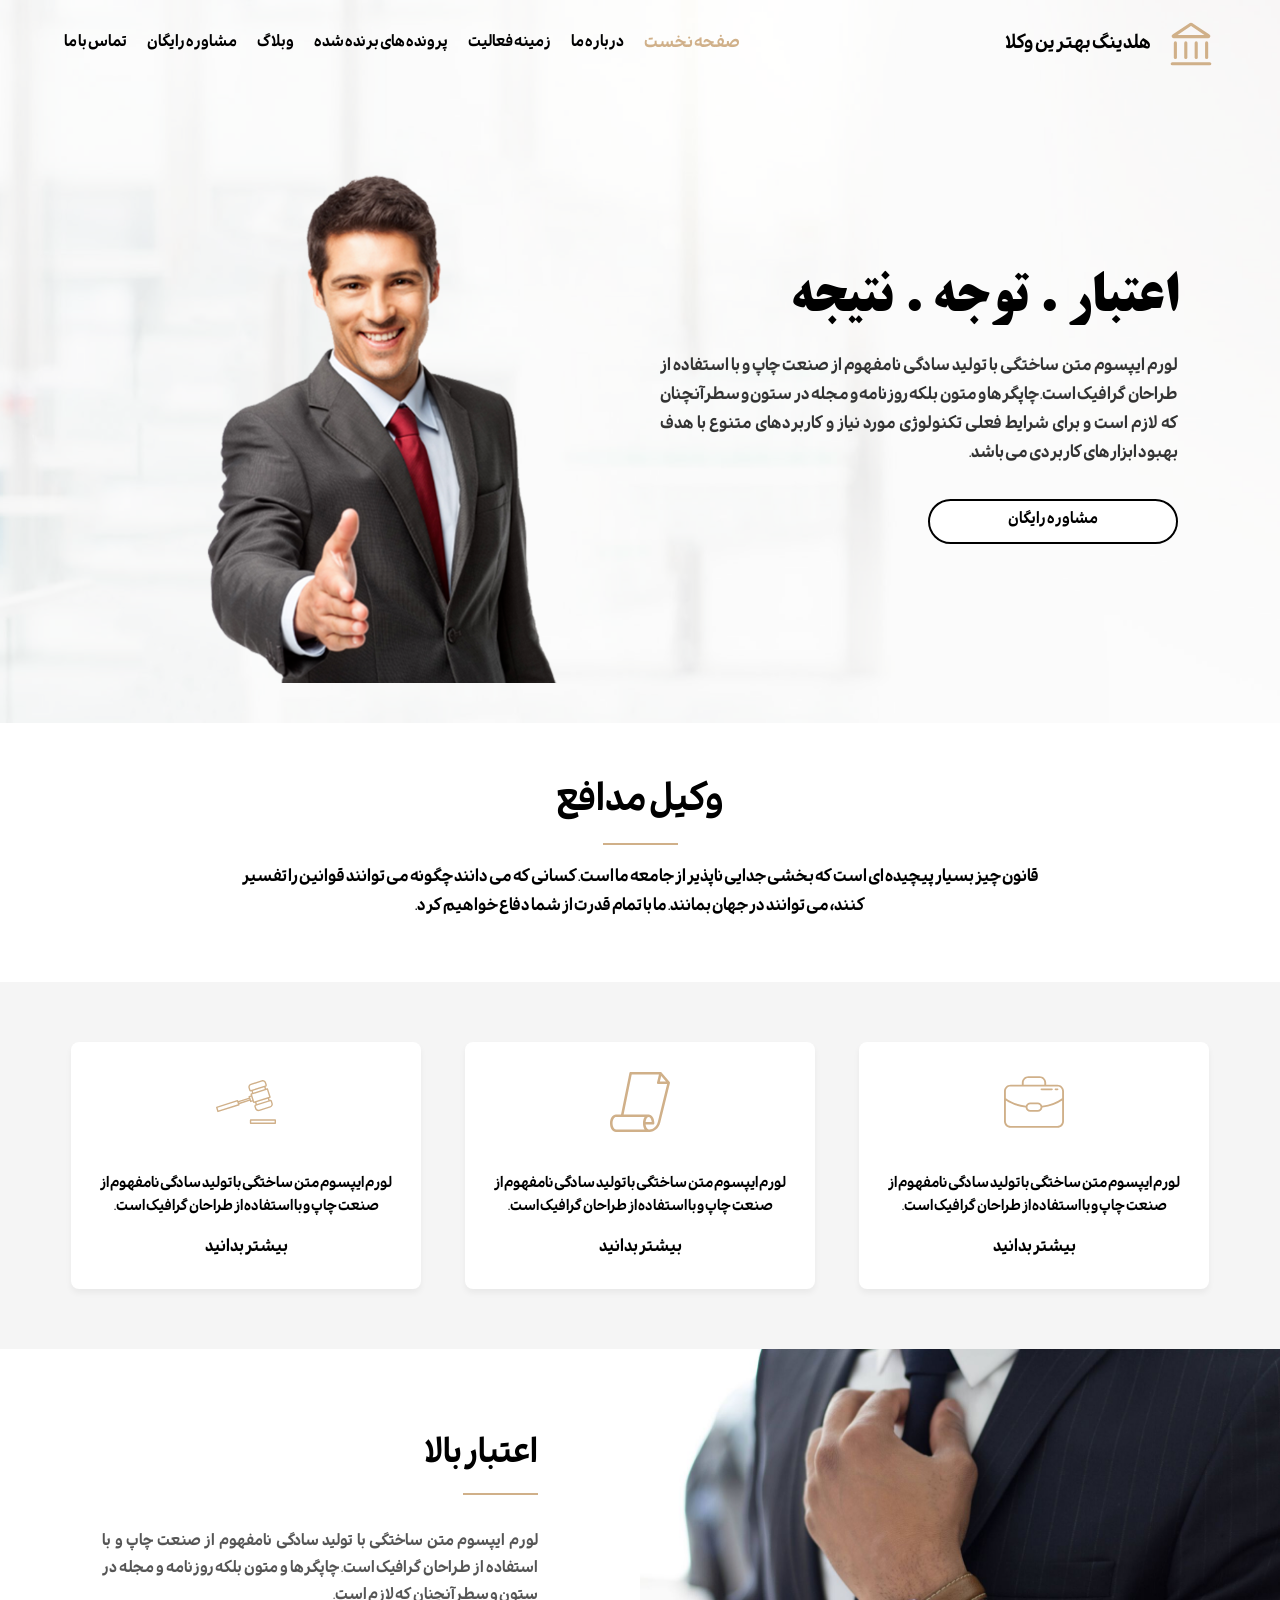
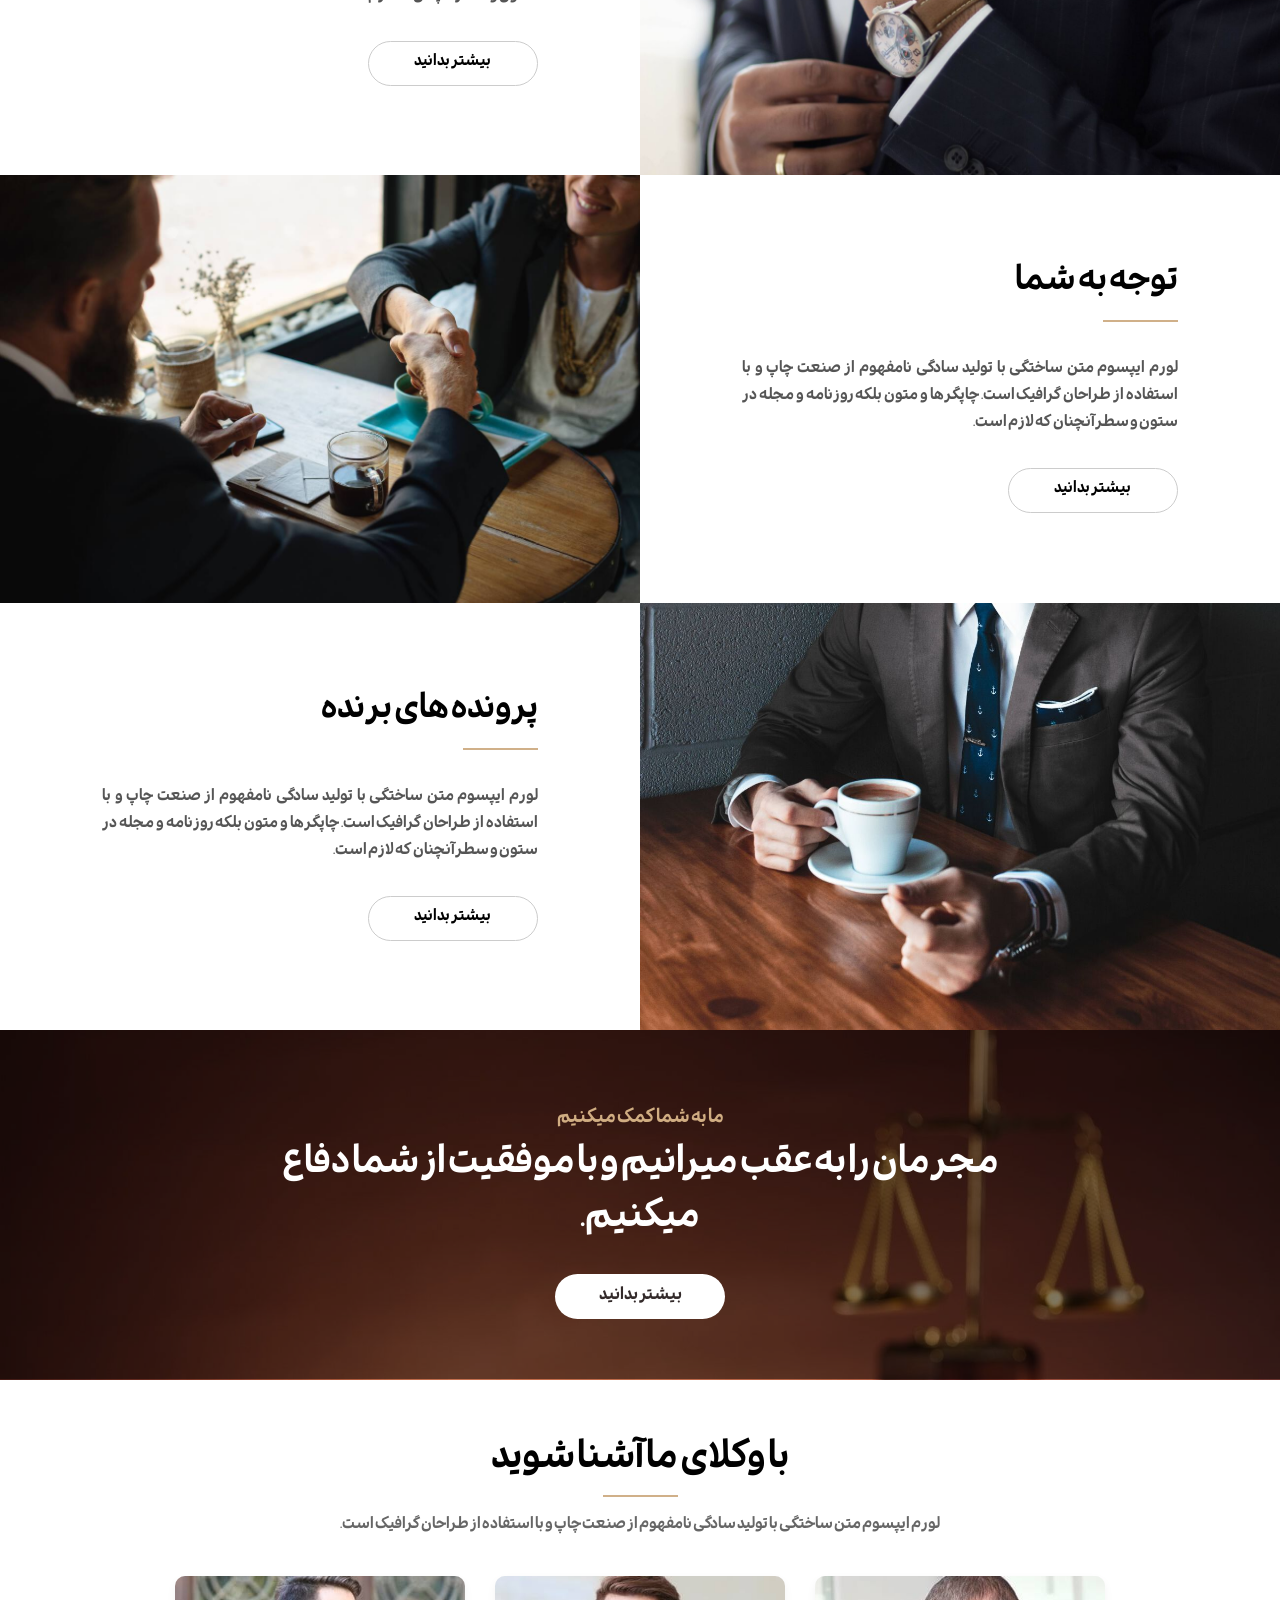
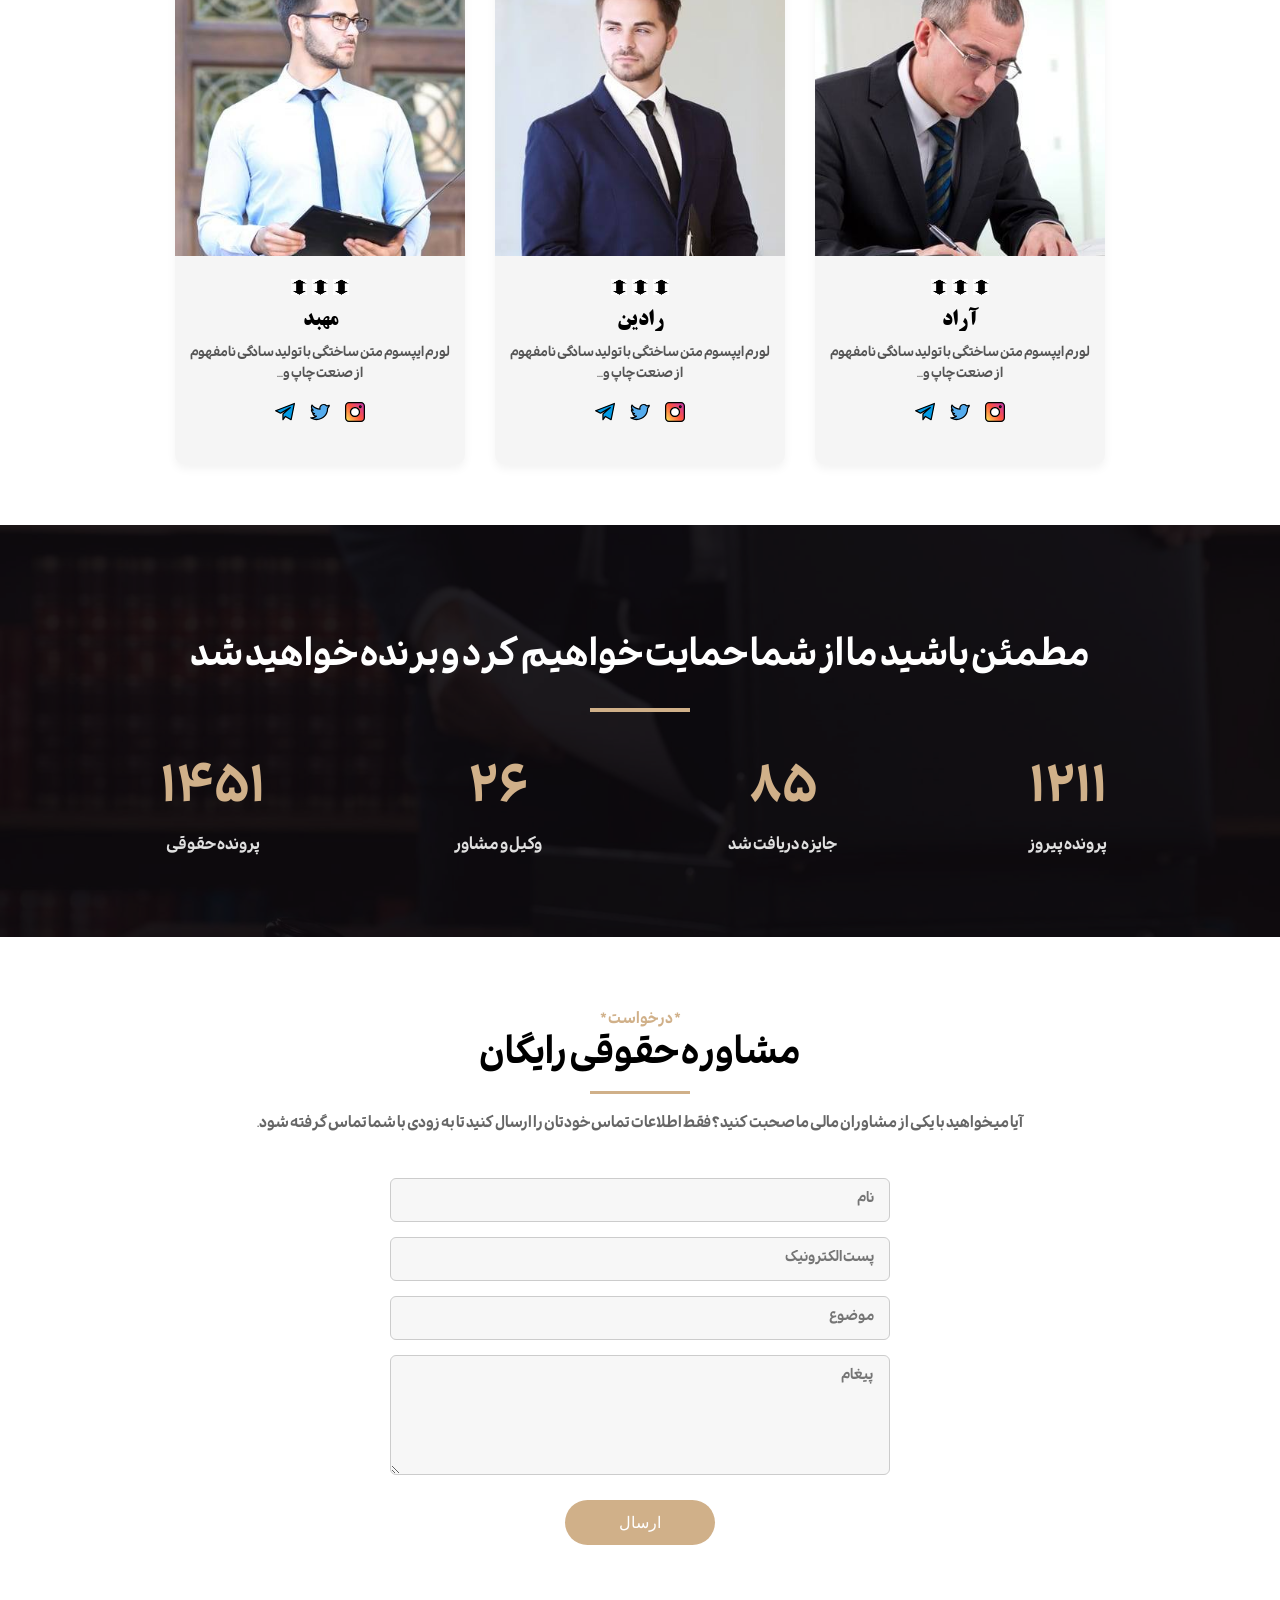
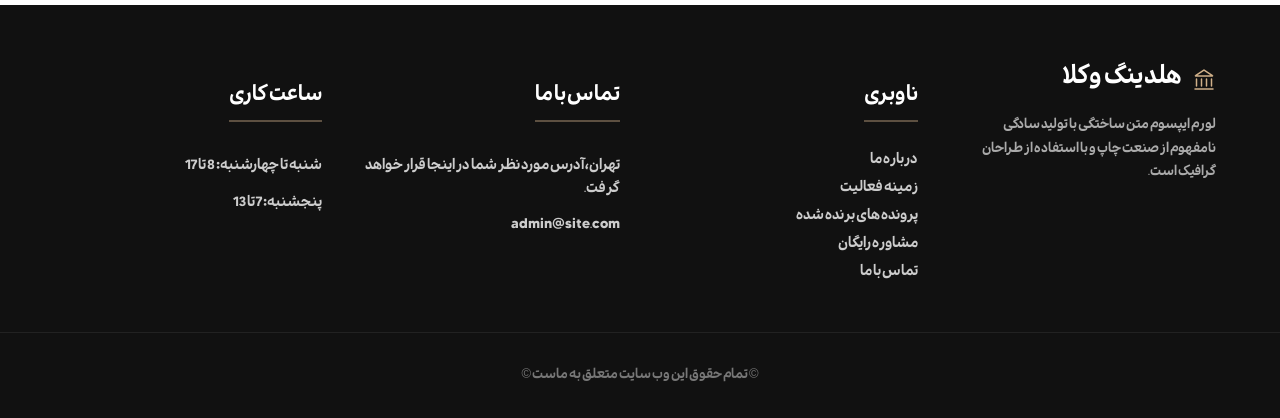
<file: index.html>
<!DOCTYPE html>
<html dir="rtl" lang="fa">
<head>
    <meta charset="UTF-8">
    <meta name="viewport" content="width=device-width, initial-scale=1.0">
    <link href="main.css" rel="stylesheet">
    <title> صفحه نخست | هلدینگ وکلا </title>
    <link rel="icon" href="back-2.svg">
</head>
<body>
    
  <div class="header">
    <div class="header-overlay"></div>
    <img src="back-1.jpg" class="img1" alt="Background">
    
    <div class="nav-container">
      <div class="right-top-element">
          <img src="back-2.svg" class="img2" alt="Logo">
          <strong class="strong1"> هلدینگ بهترین وکلا </strong>
      </div>
      

      <button class="menu-toggle" onclick="document.querySelector('.nav-asli').classList.toggle('active')">
        ☰
      </button>

      <div class="nav-asli">
          <a class="a2" href="#"> صفحه نخست </a>
          <a class="a1" href="tact1.html"> درباره ما </a>
          <a class="a1" href="index.html"> زمینه فعالیت </a>
          <a class="a1" href="index.html"> پرونده های برنده شده </a>
          <a class="a1" href="#"> وبلاگ </a>
          <a class="a1" href="#"> مشاوره رایگان </a>
          <a class="a1" href="#"> تماس با ما </a>
      </div>
    </div>

    <div class="hero-content">
      <div class="hero-text-side">
        <div class="text1"> اعتبار . توجه . نتیجه </div>
        <div class="text2">
          لورم ایپسوم متن ساختگی با تولید سادگی نامفهوم از صنعت چاپ و با استفاده از طراحان گرافیک است. چاپگرها و متون بلکه روزنامه و مجله در ستون و سطرآنچنان که لازم است و برای شرایط فعلی تکنولوژی مورد نیاز و کاربردهای متنوع با هدف بهبود ابزارهای کاربردی می باشد.
        </div>
        <a href="#" class="btn1"> مشاوره رایگان </a>
      </div>
      <div class="hero-image-side">
        <img src="back-3.png" class="img3" alt="Decorative">
      </div>
    </div>
  </div>

  <div class="div1">
    <strong class="strong2"> وکیل مدافع </strong>
    <hr class="hr1">
    <p class="p1">
      قانون چیز بسیار پیچیده ای است که بخشی جدایی ناپذیر از جامعه ما است. کسانی که می دانند چگونه می توانند قوانین را تفسیر کنند، می توانند در جهان بمانند. ما با تمام قدرت از شما دفاع خواهیم کرد.
    </p>
  </div>

  <div class="div2">
    <div class="div3">
        <img src="back-4.svg" class="img4" alt="Icon">
        <p class="p2"> لورم ایپسوم متن ساختگی با تولید سادگی نامفهوم از صنعت چاپ و با استفاده از طراحان گرافیک است. </p>
        <a style="color: black; text-decoration: none;" href="#"><span class="span1"> بیشتر بدانید </span></a>
    </div>
    <div class="div4">
        <img src="back-5.svg" class="img5" alt="Icon">
        <p class="p3"> لورم ایپسوم متن ساختگی با تولید سادگی نامفهوم از صنعت چاپ و با استفاده از طراحان گرافیک است. </p>
        <a style="color: black; text-decoration: none;" href="#"><span class="span2"> بیشتر بدانید </span></a>
    </div>
    <div class="div5">
        <img src="back-6.svg" class="img6" alt="Icon">
        <p class="p4"> لورم ایپسوم متن ساختگی با تولید سادگی نامفهوم از صنعت چاپ و با استفاده از طراحان گرافیک است. </p>
        <a style="color: black; text-decoration: none;" href="#"><span class="span3"> بیشتر بدانید </span></a>
    </div>
  </div>


  <div class="div6 responsive-split">
    <div class="image1">
       <img src="back-7.jpg" class="img7" alt="Feature">
    </div>
    <div class="div7">
        <strong class="strong3"> اعتبار بالا </strong>
        <hr class="hr2">
        <p class="p5"> لورم ایپسوم متن ساختگی با تولید سادگی نامفهوم از صنعت چاپ و با استفاده از طراحان گرافیک است. چاپگرها و متون بلکه روزنامه و مجله در ستون و سطرآنچنان که لازم است. </p>
        <a href="#" style="text-decoration: none;"><div class="btn2"> بیشتر بدانید </div></a>    
    </div>
  </div>

  <div class="div8 responsive-split reverse">
    <div class="div9">
      <strong class="strong4"> توجه به شما </strong>
        <hr class="hr3">
        <p class="p6"> لورم ایپسوم متن ساختگی با تولید سادگی نامفهوم از صنعت چاپ و با استفاده از طراحان گرافیک است. چاپگرها و متون بلکه روزنامه و مجله در ستون و سطرآنچنان که لازم است. </p>
        <a href="#" style="text-decoration: none;"><div class="btn3"> بیشتر بدانید </div></a>
    </div>
    <div class="image2">
      <img src="back-8.jpg" class="img8" alt="Feature">
    </div>
  </div>

  <div class="div10 responsive-split">
    <div class="image3">
      <img src="back-9.jpg" class="img9" alt="Feature">
    </div>
    <div class="div11">
      <strong class="strong5"> پرونده های برنده </strong>
        <hr class="hr4">
        <p class="p7"> لورم ایپسوم متن ساختگی با تولید سادگی نامفهوم از صنعت چاپ و با استفاده از طراحان گرافیک است. چاپگرها و متون بلکه روزنامه و مجله در ستون و سطرآنچنان که لازم است. </p>
        <a href="#" style="text-decoration: none;"><div class="btn3"> بیشتر بدانید </div></a>
    </div>
  </div>


  <div class="image4">
    <img src="back-10.jpg" class="img10" alt="Banner">
    <div class="image4-content">
      <p class="p8"> ما به شما کمک میکنیم </p>
      <strong class="strong6"> مجرمان را به عقب میرانیم و با موفقیت از شما دفاع میکنیم. </strong>
      <div class="btn5"> بیشتر بدانید </div>
    </div>
  </div>

  <div class="div12">
    <strong class="strong7"> با وکلای ما آشنا شوید </strong>
    <hr class="hr5">
    <p class="p9">
        لورم ایپسوم متن ساختگی با تولید سادگی نامفهوم از صنعت چاپ و با استفاده از طراحان گرافیک است.
    </p>

    <div class="cards">

        <div class="card">
            <img src="back-11.jpg" class="img11" alt="Attorney">
            <div class="image6">
                <img src="back-14.jpg" class="img14" alt="Star">
                <img src="back-14.jpg" class="img15" alt="Star">
                <img src="back-14.jpg" class="img16" alt="Star">
            </div>
            <div class="div13">
                <p class="p10"> آراد </p>
                <p class="p11"> لورم ایپسوم متن ساختگی با تولید سادگی نامفهوم از صنعت چاپ و...</p>
                <div class="svgha1">
                    <a href="#" class="a4"><img src="instagram.svg" class="img17" alt="Instagram"></a>
                    <a href="#" class="a4"><img src="twitter.svg" class="img18" alt="Twitter"></a>
                    <a href="#" class="a4"><img src="telegram.svg" class="img19" alt="Telegram"></a>
                </div>
            </div>
        </div>


        <div class="card">
            <img src="back-12.jpg" class="img12" alt="Attorney">
            <div class="image7">
                <img src="back-14.jpg" class="img20" alt="Star">
                <img src="back-14.jpg" class="img21" alt="Star">
                <img src="back-14.jpg" class="img22" alt="Star">
            </div>
            <div class="div14">
                <p class="p12"> رادین </p>
                <p class="p13"> لورم ایپسوم متن ساختگی با تولید سادگی نامفهوم از صنعت چاپ و...</p>
                <div class="svgha2">
                    <a href="#" class="a6"><img src="instagram.svg" class="img23" alt="Instagram"></a>
                    <a href="#" class="a6"><img src="twitter.svg" class="img24" alt="Twitter"></a>
                    <a href="#" class="a6"><img src="telegram.svg" class="img25" alt="Telegram"></a>
                </div>
            </div>
        </div>


        <div class="card">
            <img src="back-13.jpg" class="img13" alt="Attorney">
            <div class="image7">
                <img src="back-14.jpg" class="img20" alt="Star">
                <img src="back-14.jpg" class="img21" alt="Star">
                <img src="back-14.jpg" class="img22" alt="Star">
            </div>
            <div class="div14">
                <p class="p12"> مهبد </p>
                <p class="p13"> لورم ایپسوم متن ساختگی با تولید سادگی نامفهوم از صنعت چاپ و...</p>
                <div class="svgha2">
                    <a href="#" class="a6"><img src="instagram.svg" class="img23" alt="Instagram"></a>
                    <a href="#" class="a6"><img src="twitter.svg" class="img24" alt="Twitter"></a>
                    <a href="#" class="a6"><img src="telegram.svg" class="img25" alt="Telegram"></a>
                </div>
            </div>
        </div>
    </div>
</div>

<section class="hero-stats">
  <div class="hero-stats__inner">
    <h2 class="hero-stats__title">
      مطمئن باشید ما از شما حمایت خواهیم کرد و برنده خواهید شد
    </h2>
    <div class="hero-stats__underline"></div>
    <div class="hero-stats__grid">
      <div class="stat">
        <div class="stat__num">۱۲۱۱</div>
        <div class="stat__label">پرونده پیروز</div>
      </div>
      <div class="stat">
        <div class="stat__num">۸۵</div>
        <div class="stat__label">جایزه دریافت شد</div>
      </div>
      <div class="stat">
        <div class="stat__num">۲۶</div>
        <div class="stat__label">وکیل و مشاور</div>
      </div>
      <div class="stat">
        <div class="stat__num">۱۴۵۱</div>
        <div class="stat__label">پرونده حقوقی</div>
      </div>
    </div>
  </div>
</section>

<div class="contact-section">
  <p class="p14">* درخواست *</p>
  <strong class="strong8"> مشاوره حقوقی رایگان </strong>
  <div class="hr6"></div>
  <p class="p15"> آیا میخواهید با یکی از مشاوران مالی ما صحبت کنید؟ فقط اطلاعات تماس خودتان را ارسال کنید تا به زودی با شما تماس گرفته شود. </p>

  <div class="div15">
    <input placeholder="نام" class="input1">
    <input placeholder="پست الکترونیک" class="input1">
    <input placeholder="موضوع" class="input1">
    <textarea class="input2" placeholder=" پیغام "></textarea>
  </div>

  <a style="text-decoration: none;" href="#">
    <button class="btn6"> ارسال </button>
  </a>
</div>

<footer class="footer1">
  <div class="div-coli">
      <div class="footer-col div16">
          <a class="a8" href="#"> 
            <img src="back-2.svg" alt="Logo"> 
            <span class="p16"> هلدینگ وکلا </span> 
          </a>
          <p class="p17"> لورم ایپسوم متن ساختگی با تولید سادگی نامفهوم از صنعت چاپ و با استفاده از طراحان گرافیک است. </p>
      </div>
      <div class="footer-col div17">
        <p class="p18"> ناوبری </p>
        <a style="text-decoration: none;" href="tact1.html"><p class="p19"> درباره ما </p></a>
        <a style="text-decoration: none;" href="index.html"><p class="p19"> زمینه فعالیت </p></a>
        <a style="text-decoration: none;" href="index.html"><p class="p19"> پرونده های برنده شده </p></a>
        <a style="text-decoration: none;" href="#"><p class="p19"> مشاوره رایگان </p></a>
        <a style="text-decoration: none;" href="#"><p class="p19"> تماس با ما </p></a>
      </div>
      <div class="footer-col div18">
        <p class="p20"> تماس با ما </p>
        <p class="li1"><a class="a7" href="index.html"> تهران، آدرس مورد نظر شما در اینجا قرار خواهد گرفت. </a></p>
        <p class="li1"><a class="a7" href="mailto:admin@site.com"> admin@site.com </a></p>
      </div>
      <div class="footer-col div19">
        <p class="p21"> ساعت کاری </p>
        <p class="li2"><a class="a7" href="#"> شنبه تا چهارشنبه: 8 تا 17 </a></p>
        <p class="li2"><a class="a7" href="#"> پنجشنبه: 7 تا 13 </a></p>
      </div>
  </div>
  <div class="div-paiin1">
      <p> &copy; تمام حقوق این وب سایت متعلق به ماست &copy; </p>
  </div>
</footer>

</body>
</html>
</file>
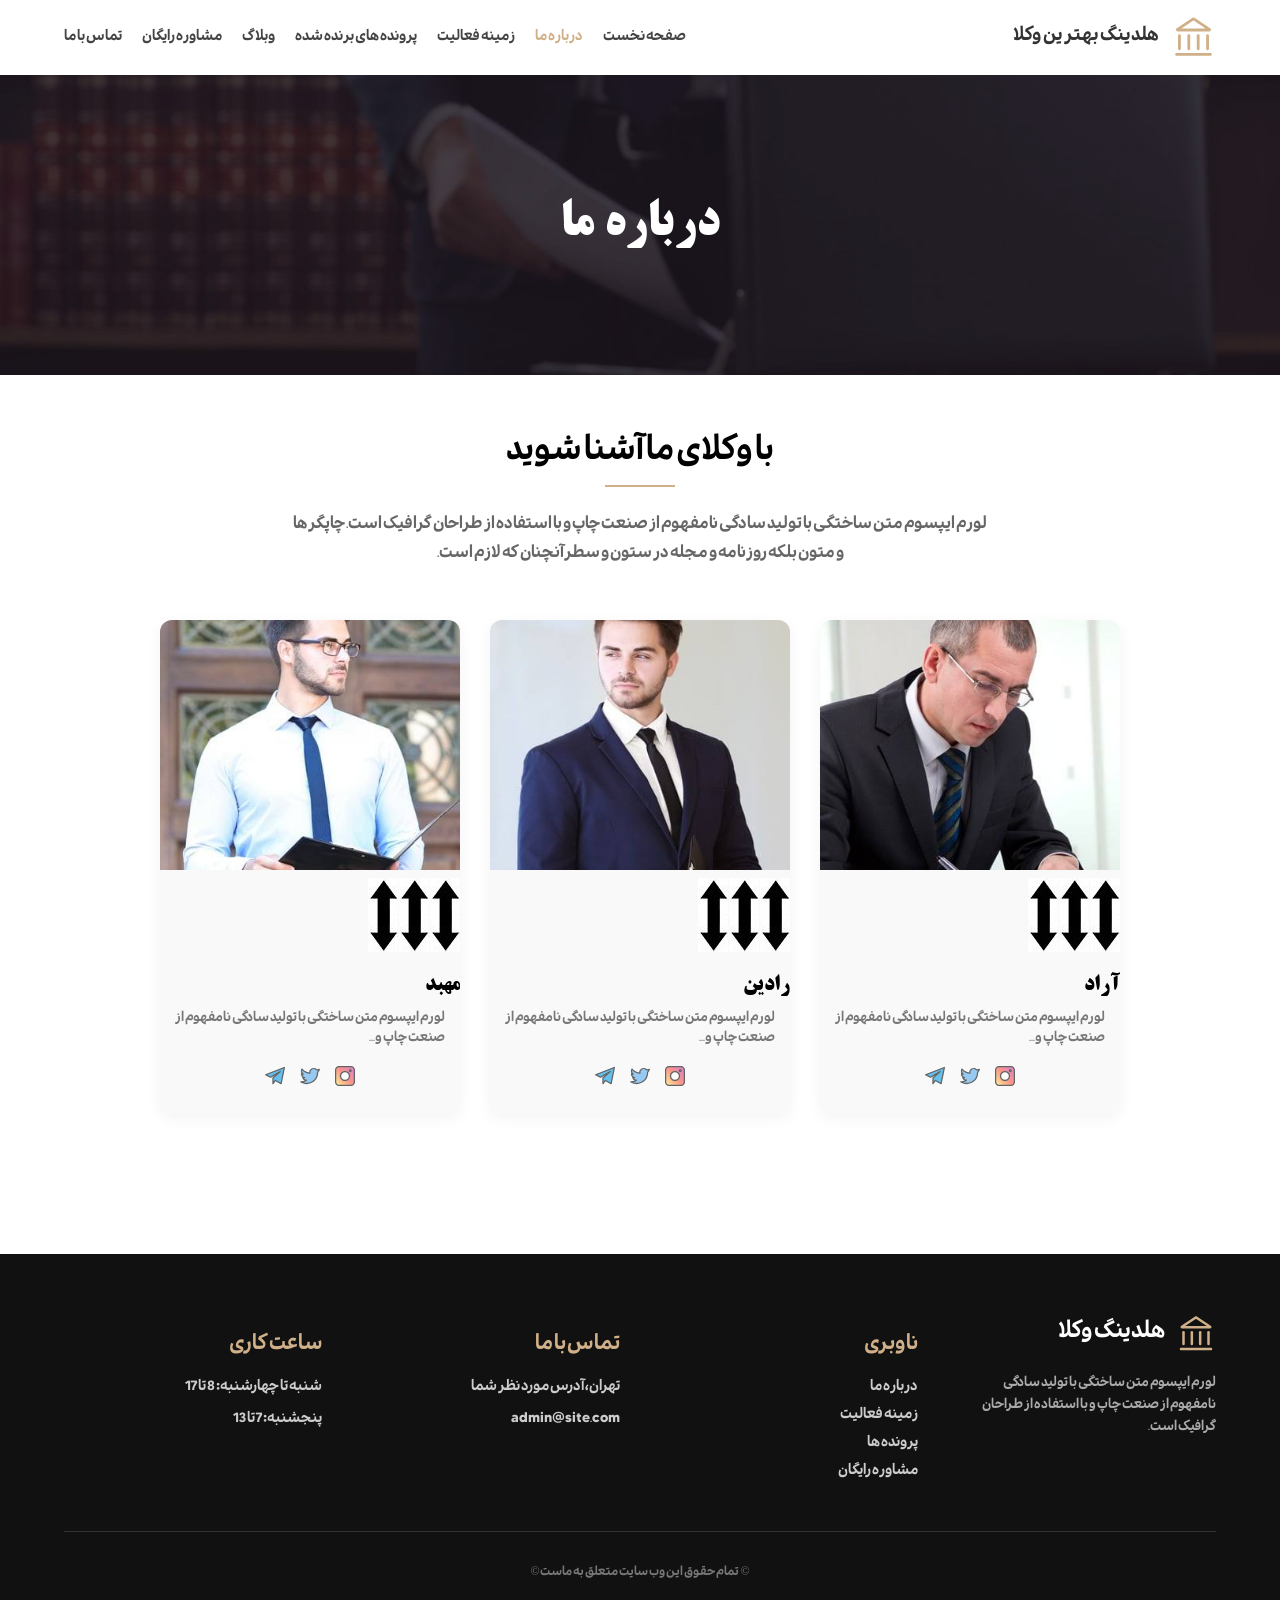
<file: tact1.html>
<!DOCTYPE html>
<html dir="rtl" lang="fa">
<head>
    <meta charset="UTF-8">
    <meta name="viewport" content="width=device-width, initial-scale=1.0">
    <title> درباره ما | هلدینگ وکلا </title>
    <link href="tact1.css" rel="stylesheet">
    <link rel="icon" href="back-2.svg">
</head>
<body>
    <header class="header-nav">
        <div class="nav-container">
            <div class="right-top-element">
                <img src="back-2.svg" class="img26" alt="Logo">
                <strong class="strong9"> هلدینگ بهترین وکلا </strong>
            </div>

       
            <button class="menu-toggle" onclick="document.querySelector('.nav-links').classList.toggle('active')">
                ☰
            </button>

            <nav class="nav-links">
                <a class="a1" href="index.html"> صفحه نخست </a>
                <a class="a2 active-link" href="tact1.html"> درباره ما </a>
                <a class="a1" href="#"> زمینه فعالیت </a>
                <a class="a1" href="#"> پرونده های برنده شده </a>
                <a class="a1" href="#"> وبلاگ </a>
                <a class="a1" href="#"> مشاوره رایگان </a>
                <a class="a1" href="#"> تماس با ما </a>
            </nav>
        </div>
    </header>   
    
    <div class="hero-subpage">
        <img src="back-16.jpg" class="img27" alt="About Us Banner">
        <div class="hero-overlay">
            <h1 class="strong10"> درباره ما </h1>
        </div>
    </div>

    <div class="div20">
        <strong class="strong11"> با وکلای ما آشنا شوید </strong>
        <div class="hr7"></div>
        <p class="p22">
            لورم ایپسوم متن ساختگی با تولید سادگی نامفهوم از صنعت چاپ و با استفاده از طراحان گرافیک است.
            چاپگرها و متون بلکه روزنامه و مجله در ستون و سطرآنچنان که لازم است.
        </p>
    
        <div class="cards">

            <div class="card">
                <img src="back-11.jpg" class="img28" alt="Attorney">
                <div class="image8">
                    <img src="back-14.jpg" class="img29" alt="Star">
                    <img src="back-14.jpg" class="img30" alt="Star">
                    <img src="back-14.jpg" class="img31" alt="Star">
                </div>
                <div class="div21">
                    <p class="p23"> آراد </p>
                    <p class="p24"> لورم ایپسوم متن ساختگی با تولید سادگی نامفهوم از صنعت چاپ و...</p>
                    <div class="svgha3">
                        <a href="#" class="a8"><img src="instagram.svg" class="img32" alt="Instagram"></a>
                        <a href="#" class="a8"><img src="twitter.svg" class="img33" alt="Twitter"></a>
                        <a href="#" class="a8"><img src="telegram.svg" class="img34" alt="Telegram"></a>
                    </div>
                </div>
            </div>
    
     
            <div class="card">
                <img src="back-12.jpg" class="img35" alt="Attorney">
                <div class="image9">
                    <img src="back-14.jpg" class="img36" alt="Star">
                    <img src="back-14.jpg" class="img36" alt="Star">
                    <img src="back-14.jpg" class="img36" alt="Star">
                </div>
                <div class="div22">
                    <p class="p25"> رادین </p>
                    <p class="p26"> لورم ایپسوم متن ساختگی با تولید سادگی نامفهوم از صنعت چاپ و...</p>
                    <div class="svgha4">
                        <a href="#" class="a6"><img src="instagram.svg" class="img39" alt="Instagram"></a>
                        <a href="#" class="a6"><img src="twitter.svg" class="img40" alt="Twitter"></a>
                        <a href="#" class="a6"><img src="telegram.svg" class="img41" alt="Telegram"></a>
                    </div>
                </div>
            </div>
    
            <div class="card">
                <img src="back-13.jpg" class="img42" alt="Attorney">
                <div class="image9">
                    <img src="back-14.jpg" class="img36" alt="Star">
                    <img src="back-14.jpg" class="img36" alt="Star">
                    <img src="back-14.jpg" class="img36" alt="Star">
                </div>
                <div class="div22">
                    <p class="p25"> مهبد </p>
                    <p class="p26"> لورم ایپسوم متن ساختگی با تولید سادگی نامفهوم از صنعت چاپ و...</p>
                    <div class="svgha4">
                        <a href="#" class="a6"><img src="instagram.svg" class="img39" alt="Instagram"></a>
                        <a href="#" class="a6"><img src="twitter.svg" class="img40" alt="Twitter"></a>
                        <a href="#" class="a6"><img src="telegram.svg" class="img41" alt="Telegram"></a>
                    </div>
                </div>
            </div>
        </div>
    </div>

    <footer class="footer1">
        <div class="div-coli">
            <div class="footer-col">
               <div class="footer-logo">
                    <img src="back-2.svg" alt="Logo"> 
                    <span class="p16"> هلدینگ وکلا </span>
               </div>
                <p class="p17"> لورم ایپسوم متن ساختگی با تولید سادگی نامفهوم از صنعت چاپ و با استفاده از طراحان گرافیک است. </p>
            </div>
            <div class="footer-col">
              <p class="p18"> ناوبری </p>
              <a href="tact1.html" class="p19"> درباره ما </a>
              <a href="index.html" class="p19"> زمینه فعالیت </a>
              <a href="index.html" class="p19"> پرونده ها </a>
              <a href="#" class="p19"> مشاوره رایگان </a>
            </div>
            <div class="footer-col">
                <p class="p20"> تماس با ما </p>
                <p class="li1"> تهران، آدرس مورد نظر شما </p>
                <p class="li1"> admin@site.com </p>
            </div>
            <div class="footer-col">
                <p class="p21"> ساعت کاری </p>
                <p class="li2"> شنبه تا چهارشنبه: 8 تا 17 </p>
                <p class="li2"> پنجشنبه: 7 تا 13 </p>
            </div>
        </div>
        <div class="div-paiin1">
            <p> &copy; تمام حقوق این وب سایت متعلق به ماست &copy; </p>
        </div>
    </footer>
</body>
</html>
</file>
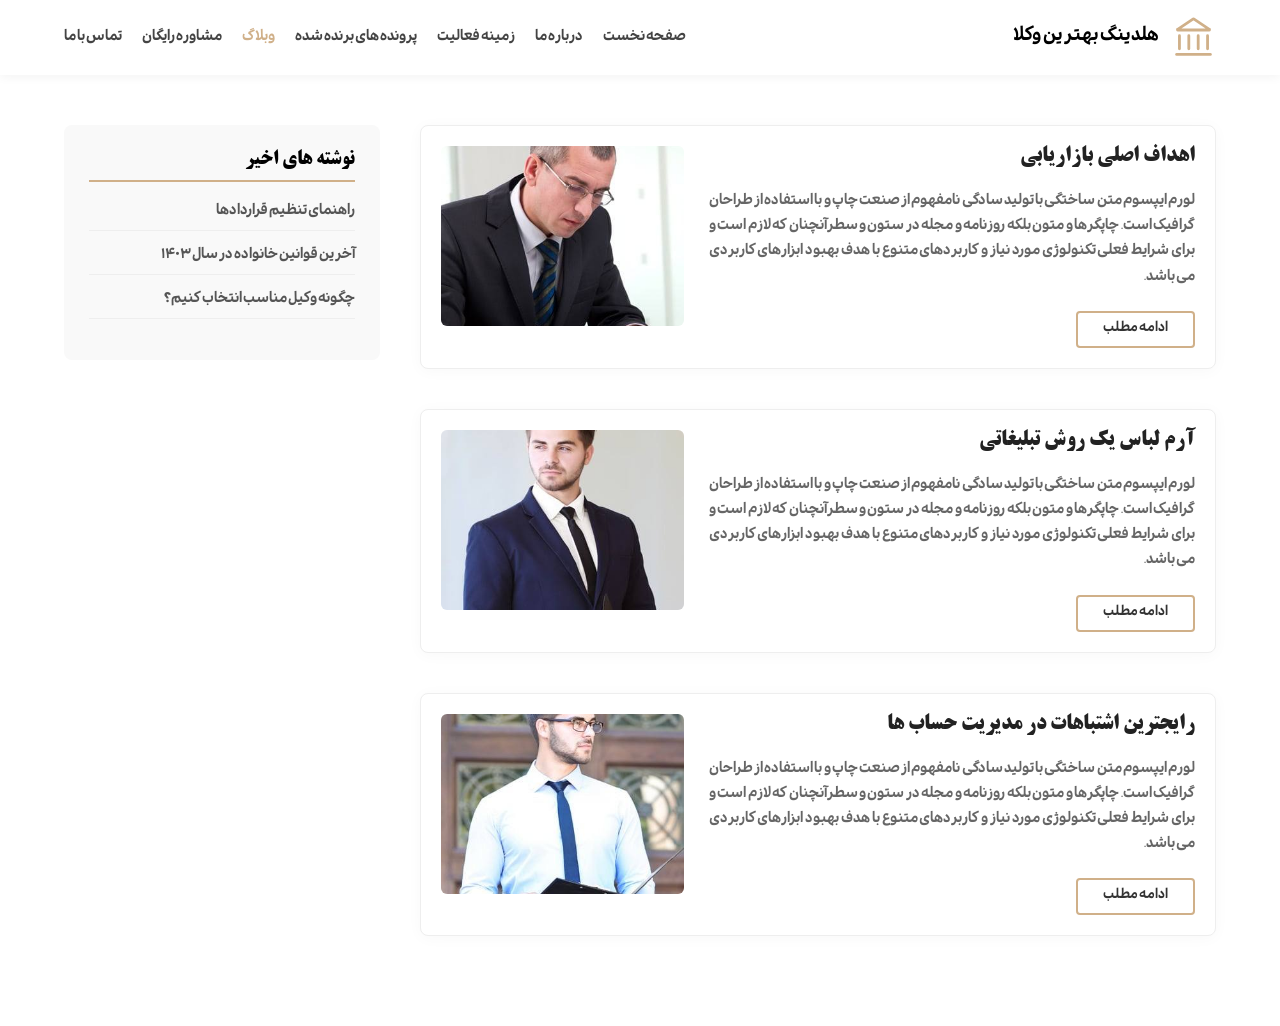
<file: tact2.html>
<!DOCTYPE html>
<html lang="fa" dir="rtl">
<head>
    <meta charset="UTF-8">
    <meta name="viewport" content="width=device-width, initial-scale=1.0">
    <title> وبلاگ | هلدینگ وکلا </title>
    <link rel="icon" href="back-2.svg">
    <link rel="stylesheet" href="tact2.css">
</head>
<body>
    
    <header class="header-nav">
        <div class="nav-container">
            <div class="right-top-element">
                <img src="back-2.svg" class="img26" alt="Logo">
                <strong class="strong9"> هلدینگ بهترین وکلا </strong>
            </div>

            <button class="menu-toggle" onclick="document.querySelector('.nav-links').classList.toggle('active')">
                ☰
            </button>

            <nav class="nav-links">
                <a class="a1" href="index.html"> صفحه نخست </a>
                <a class="a1" href="tact1.html"> درباره ما </a>
                <a class="a1" href="#"> زمینه فعالیت </a>
                <a class="a1" href="#"> پرونده های برنده شده </a>
                <a class="a2 active-link" href="tact2.html"> وبلاگ </a>
                <a class="a1" href="#"> مشاوره رایگان </a>
                <a class="a1" href="#"> تماس با ما </a>
            </nav>
        </div>  
    </header>

    <main class="container-blog">
        <div class="div-asli">
       
            <div class="div-farie1">
                
                <article class="blog-post">
                    <div class="post-content">
                        <h3 class="u1"> اهداف اصلی بازاریابی </h3>
                        <p class="pWW1"> لورم ایپسوم متن ساختگی با تولید سادگی نامفهوم از صنعت چاپ و با استفاده از طراحان گرافیک است. چاپگرها و متون بلکه روزنامه و مجله در ستون و سطرآنچنان که لازم است و برای شرایط فعلی تکنولوژی مورد نیاز و کاربردهای متنوع با هدف بهبود ابزارهای کاربردی می باشد. </p>
                        <a href="#" class="btn-read-more"> ادامه مطلب </a>
                    </div>
                    <div class="post-image">
                        <img src="back-11.jpg" class="img-post" alt="Blog Post">
                    </div>
                </article>

                <article class="blog-post">
                    <div class="post-content">
                        <h3 class="u1"> آرم لباس یک روش تبلیغاتی </h3>
                        <p class="pWW1"> لورم ایپسوم متن ساختگی با تولید سادگی نامفهوم از صنعت چاپ و با استفاده از طراحان گرافیک است. چاپگرها و متون بلکه روزنامه و مجله در ستون و سطرآنچنان که لازم است و برای شرایط فعلی تکنولوژی مورد نیاز و کاربردهای متنوع با هدف بهبود ابزارهای کاربردی می باشد. </p>
                        <a href="#" class="btn-read-more"> ادامه مطلب </a>
                    </div>
                    <div class="post-image">
                        <img src="back-12.jpg" class="img-post" alt="Blog Post">
                    </div>
                </article>

                <article class="blog-post">
                    <div class="post-content">
                        <h3 class="u1"> رایجترین اشتباهات در مدیریت حساب ها </h3>
                        <p class="pWW1"> لورم ایپسوم متن ساختگی با تولید سادگی نامفهوم از صنعت چاپ و با استفاده از طراحان گرافیک است. چاپگرها و متون بلکه روزنامه و مجله در ستون و سطرآنچنان که لازم است و برای شرایط فعلی تکنولوژی مورد نیاز و کاربردهای متنوع با هدف بهبود ابزارهای کاربردی می باشد. </p>
                        <a href="#" class="btn-read-more"> ادامه مطلب </a>
                    </div>
                    <div class="post-image">
                        <img src="back-13.jpg" class="img-post" alt="Blog Post">
                    </div>
                </article>

            </div>


            <aside class="div-farie2">
                <h3 class="u2"> نوشته های اخیر </h3>
                <ul class="recent-list">
                    <li><a href="#"> راهنمای تنظیم قراردادها </a></li>
                    <li><a href="#"> آخرین قوانین خانواده در سال ۱۴۰۳ </a></li>
                    <li><a href="#"> چگونه وکیل مناسب انتخاب کنیم؟ </a></li>
                </ul>
            </aside>
        </div>
    </main>

</body>
</html>
</file>
<file: main.css>
@font-face {
    font-family: 'ahora';
    src: url('Rastin.ttf');
}

@font-face {
    font-family: 'fateme';
    src: url('TitrBold.ttf');
}

* {
    box-sizing: border-box;
}

body {
    margin: 0;
    padding: 0;
    font-family: 'ahora', Tahoma, sans-serif;
    overflow-x: hidden;
    direction: rtl;
}

.header {
    position: relative;
    width: 100%;
    min-height: 600px;
    background-color: #f7f7f7;
    overflow: hidden;
    display: flex;
    flex-direction: column;
}

.img1 {
    position: absolute;
    top: 0;
    left: 0;
    width: 100%;
    height: 100%;
    object-fit: cover;
    z-index: 1;
}

.header-overlay {
    position: absolute;
    top: 0;
    left: 0;
    width: 100%;
    height: 100%;
    background-color: rgba(255, 255, 255, 0.75);
    z-index: 2;
}

.nav-container {
    position: relative;
    z-index: 3;
    display: flex;
    justify-content: space-between;
    align-items: center;
    padding: 20px 5%;
    width: 100%;
}

.right-top-element {
    display: flex;
    align-items: center;
    gap: 15px;
}

.img2 {
    width: 50px;
    height: 50px;
}

.strong1 {
    color: black;
    font-size: 18px;
    font-family: 'ahora';
}

.nav-asli {
    display: flex;
    gap: 20px;
}

.a1 {
    color: black;
    text-decoration: none;
    font-size: 15px;
    transition: color 0.3s ease;
}

.a2 {
    color: rgb(208, 176, 137);
    text-decoration: none;
    font-weight: bold;
}

.a1:hover {
    color: rgb(208, 176, 137);
}

.menu-toggle {
    display: none;
    background: none;
    border: none;
    font-size: 28px;
    cursor: pointer;
    color: black;
}

.hero-content {
    position: relative;
    z-index: 3;
    display: flex;
    flex: 1;
    align-items: center;
    padding: 40px 8%;
    gap: 40px;
}

.hero-text-side {
    flex: 1;
    display: flex;
    flex-direction: column;
    align-items: flex-start;
}

.text1 {
    color: black;
    font-size: clamp(30px, 5vw, 55px);
    font-family: 'fateme';
    margin-bottom: 20px;
    line-height: 1.2;
}

.text2 {
    color: #333;
    font-size: 16px;
    line-height: 1.8;
    margin-bottom: 30px;
    max-width: 600px;
    text-align: justify;
}

.hero-image-side {
    flex: 1;
    display: flex;
    justify-content: center;
    align-items: center;
}

.img3 {
    max-width: 80%;
    height: auto;
    object-fit: contain;
}

.btn1 {
    cursor: pointer;
    background-color: white;
    border: 2px solid black;
    border-radius: 100px;
    color: black;
    font-size: 15px;
    width: 250px;
    height: 45px;
    display: flex;
    justify-content: center;
    align-items: center;
    text-decoration: none;
    transition: all 0.4s ease;
}

.btn1:hover {
    background-color: black;
    color: white;
}

.div1 {
    width: 100%;
    padding: 60px 10%;
    background-color: white;
    text-align: center;
}

.strong2 {
    font-size: 36px;
    display: block;
    margin-bottom: 15px;
}

.hr1 {
    width: 75px;
    height: 2px;
    background-color: rgba(208, 176, 137, 1);
    border: none;
    margin: 0 auto 20px auto;
}

.p1 {
    font-size: 16px;
    line-height: 1.8;
    max-width: 800px;
    margin: 0 auto;
    text-align: center;
}

.div2 {
    width: 100%;
    background-color: rgb(245, 245, 245);
    padding: 60px 5%;
    display: flex;
    justify-content: space-around;
    flex-wrap: wrap;
    gap: 30px;
}

.div3, .div4, .div5 {
    flex: 1;
    min-width: 280px;
    max-width: 350px;
    background: white;
    padding: 30px 20px;
    border-radius: 8px;
    box-shadow: 0 4px 6px rgba(0,0,0,0.05);
    text-align: center;
    transition: transform 0.3s ease;
}

.div3:hover, .div4:hover, .div5:hover {
    transform: translateY(-5px);
}

.img4, .img5, .img6 {
    width: 60px;
    height: 60px;
    margin-bottom: 20px;
}

.p2, .p3, .p4 {
    font-size: 14px;
    line-height: 1.6;
    margin-bottom: 20px;
}

.span1, .span2, .span3 {
    font-weight: bold;
    color: black;
    transition: color 0.3s;
}

.span1:hover, .span2:hover, .span3:hover {
    color: rgb(208, 176, 137);
}

.responsive-split {
    display: flex;
    align-items: center;
    width: 100%;
    flex-wrap: wrap;
}

.image1, .image2, .image3,
.div7, .div9, .div11 {
    flex: 1;
    min-width: 50%;
}

.img7, .img8, .img9 {
    width: 100%;
    height: 100%;
    object-fit: cover;
    display: block;
}

.div7, .div9, .div11 {
    padding: 60px 8%;
    display: flex;
    flex-direction: column;
    justify-content: center;
}

.strong3, .strong4, .strong5 {
    font-size: 32px;
    margin-bottom: 15px;
    display: block;
}

.hr2, .hr3, .hr4 {
    width: 75px;
    height: 2px;
    background-color: rgba(208, 176, 137, 1);
    border: none;
    margin: 0 0 20px 0;
}

.p5, .p6, .p7 {
    font-size: 15px;
    line-height: 1.8;
    color: #555;
    margin-bottom: 30px;
    text-align: justify;
}

.btn2, .btn3, .btn4 {
    width: 170px;
    height: 45px;
    border-radius: 100px;
    color: black;
    border: 1px solid #ccc;
    display: flex;
    justify-content: center;
    align-items: center;
    font-size: 15px;
    transition: all 0.4s ease;
}

.btn2:hover, .btn3:hover, .btn4:hover {
    background-color: black;
    color: white;
    border-color: black;
}

.image4 {
    position: relative;
    width: 100%;
    min-height: 350px;
    display: flex;
    align-items: center;
    justify-content: center;
    color: white;
    text-align: center;
}

.img10 {
    position: absolute;
    top: 0;
    left: 0;
    width: 100%;
    height: 100%;
    object-fit: cover;
    z-index: 1;
}

.image4-content {
    position: relative;
    z-index: 2;
    background-color: rgba(0,0,0,0.5);
    width: 100%;
    height: 100%;
    padding: 60px 20px;
    display: flex;
    flex-direction: column;
    align-items: center;
    justify-content: center;
}

.p8 {
    color: #d0ad82;
    font-size: 18px;
    margin-bottom: 10px;
}

.strong6 {
    font-size: clamp(20px, 4vw, 36px);
    margin-bottom: 25px;
    max-width: 800px;
    line-height: 1.5;
}

.btn5 {
    width: 170px;
    height: 45px;
    border-radius: 100px;
    color: #332a2a;
    background-color: white;
    display: flex;
    justify-content: center;
    align-items: center;
    font-size: 16px;
    cursor: pointer;
    transition: all 0.4s ease;
}

.btn5:hover {
    background-color: #cca45b;
    color: white;
}

.div12 {
    width: 100%;
    padding: 60px 5%;
    background-color: white;
}

.strong7 {
    font-size: 36px;
    text-align: center;
    display: block;
    margin-bottom: 10px;
}

.hr5 {
    width: 75px;
    height: 2px;
    background-color: rgba(208, 176, 137, 1);
    border: none;
    margin: 0 auto 20px auto;
}

.p9 {
    font-size: 15px;
    text-align: center;
    margin-bottom: 40px;
    color: #666;
}

.cards {
    display: flex;
    justify-content: center;
    gap: 30px;
    flex-wrap: wrap;
}

.card {
    width: 290px;
    background-color: rgba(0, 0, 0, 0.04);
    border-radius: 10px;
    padding-bottom: 20px;
    text-align: center;
    overflow: hidden;
    box-shadow: 0 4px 10px rgba(0,0,0,0.05);
}

.img11, .img12, .img13 {
    width: 100%;
    height: 280px;
    object-fit: cover;
}

.image6, .image7 {
    display: flex;
    justify-content: center;
    gap: 5px;
    margin-top: 15px;
}

.img14, .img15, .img16,
.img20, .img21, .img22 {
    width: 16px;
    height: 16px;
}

.div13, .div14 {
    padding: 15px;
}

.p10, .p12 {
    font-size: 22px;
    font-family: 'fateme';
    margin: 0 0 10px 0;
}

.p11, .p13 {
    font-size: 13px;
    line-height: 1.6;
    color: #555;
    margin-bottom: 15px;
}

.svgha1, .svgha2 {
    display: flex;
    justify-content: center;
    gap: 15px;
}

.img17, .img18, .img19,
.img23, .img24, .img25 {
    width: 20px;
    height: 20px;
    transition: opacity 0.3s;
}

.img17:hover, .img18:hover, .img19:hover {
    opacity: 0.7;
}

.hero-stats {
    width: 100%;
    background: linear-gradient(rgba(0,0,0,0.7), rgba(0,0,0,0.7)), url("back-15.jpg");
    background-size: cover;
    background-position: center;
    display: flex;
    justify-content: center;
    align-items: center;
    padding: 80px 5%;
}

.hero-stats__inner {
    width: 100%;
    max-width: 1100px;
    text-align: center;
}

.hero-stats__title {
    font-size: clamp(22px, 3.5vw, 36px);
    line-height: 1.5;
    color: white;
    margin-bottom: 20px;
}

.hero-stats__underline {
    height: 4px;
    background: rgba(208, 176, 137, 1);
    width: 100px;
    margin: 0 auto 50px auto;
}

.hero-stats__grid {
    display: flex;
    justify-content: space-around;
    flex-wrap: wrap;
    gap: 40px;
}

.stat {
    flex: 1;
    min-width: 150px;
}

.stat__num {
    font-size: clamp(36px, 5vw, 52px);
    color: rgba(208, 176, 137, 1);
    font-weight: bold;
}

.stat__label {
    margin-top: 10px;
    font-size: 16px;
    color: #e0e0e0;
}

.contact-section {
    padding: 60px 5%;
    background-color: white;
    text-align: center;
}

.p14 {
    font-size: 15px;
    color: rgba(208, 176, 137, 1);
    margin-bottom: 5px;
}

.strong8 {
    font-size: 36px;
    display: block;
    margin-bottom: 10px;
}

.hr6 {
    height: 3px;
    background: rgba(208, 176, 137, 1);
    width: 100px;
    margin: 0 auto 20px auto;
}

.p15 {
    font-size: 15px;
    color: #666;
    margin-bottom: 40px;
    line-height: 1.6;
}

.div15 {
    width: 100%;
    max-width: 500px;
    margin: 0 auto;
    display: flex;
    flex-direction: column;
    gap: 15px;
}

.input1, .input2 {
    width: 100%;
    padding: 12px 15px;
    font-family: 'ahora';
    font-size: 14px;
    border: 1px solid #ccc;
    border-radius: 6px;
    background-color: rgba(0, 0, 0, 0.03);
    outline: none;
    transition: border-color 0.3s;
}

.input1:focus, .input2:focus {
    border-color: rgba(208, 176, 137, 1);
}

.input2 {
    height: 120px;
    resize: vertical;
}

.btn6 {
    width: 150px;
    height: 45px;
    border-radius: 30px;
    margin: 25px auto 0 auto;
    font-size: 16px;
    background-color: rgba(208, 176, 137, 1);
    color: white;
    border: none;
    cursor: pointer;
    transition: background-color 0.3s;
    display: block;
}

.btn6:hover {
    background-color: black;
}

.footer1 {
    background-color: #111;
    color: #ffffff;
    padding: 60px 0 20px 0;
    width: 100%;
}

.div-coli {
    display: flex;
    justify-content: space-between;
    flex-wrap: wrap;
    gap: 40px;
    max-width: 1200px;
    margin: 0 auto;
    padding: 0 5%;
}

.footer-col {
    flex: 1;
    min-width: 220px;
    text-align: right;
}

.a8 {
    display: flex;
    align-items: center;
    gap: 10px;
    text-decoration: none;
    color: white;
    margin-bottom: 20px;
}

.p16 {
    font-size: 24px;
    margin: 0;
}

.p17 {
    font-size: 13px;
    color: #aaa;
    line-height: 1.8;
}

.p18, .p20, .p21 {
    font-size: 20px;
    color: white;
    margin-bottom: 20px;
    border-bottom: 2px solid rgba(208, 176, 137, 0.4);
    padding-bottom: 10px;
    display: inline-block;
}

.p19 {
    font-size: 14px;
    color: #ccc;
    margin: 10px 0;
    transition: color 0.3s;
}

.p19:hover {
    color: rgba(208, 176, 137, 1);
}

.li1, .li2 {
    margin-bottom: 12px;
    font-size: 14px;
    line-height: 1.6;
}

.a7 {
    color: #ccc;
    text-decoration: none;
    transition: color 0.3s;
}

.a7:hover {
    color: rgba(208, 176, 137, 1);
}

.div-paiin1 {
    padding: 20px 5% 0 5%;
    border-top: 1px solid #222;
    margin-top: 40px;
    color: #777;
    font-size: 13px;
    display: flex;
    justify-content: center;
}

@mixin respond-to-tablet {
    
}

@media (max-width: 1024px) {
    .hero-content {
        flex-direction: column-reverse;
        text-align: center;
        padding: 40px 5%;
    }
    
    .hero-text-side {
        align-items: center;
    }
    
    .text2 {
        text-align: center;
    }
    
    .img3 {
        max-width: 60%;
        margin-bottom: 20px;
    }

    .div-coli {
        gap: 30px;
    }
}

@media (max-width: 768px) {
    .menu-toggle {
        display: block;
    }

    .nav-asli {
        display: none; 
        flex-direction: column;
        position: absolute;
        top: 80px;
        left: 5%;
        width: 90%;
        background-color: white;
        box-shadow: 0 10px 15px rgba(0,0,0,0.1);
        padding: 20px;
        border-radius: 8px;
        z-index: 999;
        gap: 15px;
    }

    .nav-asli.active {
        display: flex;
    }

    .right-top-element {
        gap: 10px;
    }
    
    .strong1 {
        font-size: 15px;
    }


    .responsive-split {
        flex-direction: column !important;
    }
    
    .responsive-split.reverse {
        flex-direction: column-reverse !important;
    }

    .image1, .image2, .image3,
    .div7, .div9, .div11 {
        min-width: 100%;
    }

    .div7, .div9, .div11 {
        padding: 40px 5%;
        text-align: center;
        align-items: center;
    }
    
    .hr2, .hr3, .hr4 {
        margin: 0 auto 20px auto;
    }
    
    .btn2, .btn3, .btn4 {
        margin: 0 auto;
    }

    .hero-stats__grid {
        flex-direction: column;
        gap: 30px;
    }
    
    .footer-col {
        min-width: 100%;
        text-align: center;
    }
    
    .a8 {
        justify-content: center;
    }
    
    .p18, .p20, .p21 {
        margin-top: 15px;
    }
}

html,
body {
    width: 100%;
    max-width: 100%;
    overflow-x: hidden;
}

body {
    margin: 0;
    padding: 0;
}

*,
*::before,
*::after {
    box-sizing: border-box;
}

img,
video,
svg {
    max-width: 100%;
    height: auto;
}

a,
p,
h1,
h2,
h3,
h4,
h5,
h6,
strong,
span,
div {
    max-width: 100%;
}

.nav-container,
.nav-asli,
.div-asli,
.div-farie1,
.div-farie2,
.blog-post,
.cards,
.card,
.footer1,
.div-coli,
.container-blog {
    max-width: 100%;
}

@media (max-width: 768px) {
    body {
        overflow-x: hidden;
    }

    .nav-container,
    .nav-asli {
        width: 100%;
        max-width: 100%;
        padding-left: 16px;
        padding-right: 16px;
    }

    .nav-links {
        right: 16px;
        left: 16px;
        width: auto;
        max-width: calc(100% - 32px);
    }

    .div-asli,
    .blog-post,
    .cards,
    .div-coli {
        width: 100%;
        max-width: 100%;
        overflow-x: hidden;
    }

    .blog-post {
        padding: 16px;
    }

    .post-content,
    .post-image,
    .div-farie1,
    .div-farie2 {
        width: 100%;
        max-width: 100%;
        min-width: 0;
    }

    .btn-read-more,
    .btn1,
    .btn2 {
        width: fit-content;
        max-width: 100%;
    }
}
</file>
<file: tact1.css>
@font-face {
    font-family: 'ahora';
    src: url('Rastin.ttf');
}

@font-face {
    font-family: 'fateme';
    src: url('TitrBold.ttf');
}

* {
    box-sizing: border-box;
}

body {
    margin: 0;
    padding: 0;
    font-family: 'ahora', Tahoma;
    direction: rtl;
    overflow-x: hidden;
}

.header-nav {
    width: 100%;
    background-color: white;
    box-shadow: 0 2px 10px rgba(0,0,0,0.05);
}

.nav-container {
    display: flex;
    justify-content: space-between;
    align-items: center;
    padding: 15px 5%;
    max-width: 1200px;
    margin: 0 auto;
}

.right-top-element {
    display: flex;
    align-items: center;
    gap: 12px;
}

.img26 {
    width: 45px;
    height: 45px;
}

.strong9 {
    font-size: 18px;
    color: #333;
}

.nav-links {
    display: flex;
    gap: 20px;
}

.a1, .a2 {
    text-decoration: none;
    color: #444;
    font-size: 14px;
    transition: color 0.3s;
}

.active-link {
    color: rgb(208, 176, 137) !important;
    font-weight: bold;
}

.a1:hover {
    color: rgb(208, 176, 137);
}

.menu-toggle {
    display: none;
    background: none;
    border: none;
    font-size: 24px;
    cursor: pointer;
}

.hero-subpage {
    position: relative;
    width: 100%;
    height: 300px;
}

.img27 {
    width: 100%;
    height: 100%;
    object-fit: cover;
}

.hero-overlay {
    position: absolute;
    top: 0;
    left: 0;
    width: 100%;
    height: 100%;
    background: rgba(0,0,0,0.4);
    display: flex;
    justify-content: center;
    align-items: center;
}

.strong10 {
    color: white;
    font-size: clamp(30px, 6vw, 50px);
    font-family: 'fateme';
}

.div20 {
    padding: 60px 5%;
    max-width: 1200px;
    margin: 0 auto;
}

.strong11 {
    font-size: 32px;
    text-align: center;
    display: block;
    margin-bottom: 10px;
}

.hr7 {
    width: 70px;
    height: 2px;
    background-color: rgb(208, 176, 137);
    margin: 0 auto 25px auto;
    border: none;
}

.p22 {
    text-align: center;
    color: #666;
    max-width: 700px;
    margin: 0 auto 50px auto;
    line-height: 1.8;
}

.cards {
    display: flex;
    justify-content: center;
    gap: 30px;
    flex-wrap: wrap;
}

.card {
    width: 300px;
    background: #f9f9f9;
    border-radius: 12px;
    overflow: hidden;
    box-shadow: 0 4px 15px rgba(0,0,0,0.05);
    padding-bottom: 20px;
    transition: transform 0.3s;
}

.card:hover {
    transform: translateY(-5px);
}

.img28, .img35, .img42 {
    width: 100%;
    height: 250px;
    object-fit: cover;
}

.p23, .p25 {
    font-family: 'fateme';
    font-size: 22px;
    margin: 15px 0 5px 0;
}

.p24, .p26 {
    font-size: 13px;
    color: #777;
    padding: 0 15px;
    line-height: 1.6;
}

.svgha3, .svgha4 {
    display: flex;
    justify-content: center;
    gap: 15px;
    margin-top: 15px;
}

.svgha3 img, .svgha4 img {
    width: 20px;
    height: 20px;
    opacity: 0.6;
    transition: 0.3s;
}

.svgha3 img:hover, .svgha4 img:hover {
    opacity: 1;
}

.footer1 {
    background-color: #111;
    color: white;
    padding: 60px 5% 20px 5%;
    margin-top: 80px;
}

.div-coli {
    display: flex;
    justify-content: space-between;
    flex-wrap: wrap;
    gap: 40px;
    max-width: 1200px;
    margin: 0 auto;
}

.footer-col {
    flex: 1;
    min-width: 200px;
    text-align: right;
}

.footer-logo {
    display: flex;
    align-items: center;
    gap: 10px;
    margin-bottom: 20px;
}

.footer-logo img {
    width: 40px;
}

.p16 { 
    font-size: 22px; 
}

.p17 { 
    color: #aaa; 
    font-size: 13px; 
    line-height: 1.7; 
}
.p18, .p20, .p21 { 
    font-size: 20px; 
    margin-bottom: 20px; 
    color: rgb(208, 176, 137); 
}

.p19 { display: block; 
    color: #ccc; 
    text-decoration: none; 
    margin-bottom: 10px; 
    font-size: 14px; 
}

.li1, .li2 { 
    color: #ccc; 
    font-size: 14px; 
    margin-bottom: 10px; 
}

.div-paiin1 {
    border-top: 1px solid #333;
    margin-top: 40px;
    padding-top: 20px;
    color: #777;
    font-size: 12px;
    text-align: center;
}


@media (max-width: 768px) {
    .menu-toggle { display: block; }
    
    .nav-links {
        display: none;
        flex-direction: column;
        position: absolute;
        top: 70px;
        right: 5%;
        left: 5%;
        background: white;
        padding: 20px;
        box-shadow: 0 10px 20px rgba(0,0,0,0.1);
        z-index: 100;
        border-radius: 8px;
    }

    .nav-links.active { display: flex; }

    .footer-col { text-align: center; min-width: 100%; }

    .footer-logo { justify-content: center; }
}

html,
body {
    width: 100%;
    max-width: 100%;
    overflow-x: hidden;
}

body {
    margin: 0;
    padding: 0;
}

*,
*::before,
*::after {
    box-sizing: border-box;
}

img,
video,
svg {
    max-width: 100%;
    height: auto;
}

a,
p,
h1,
h2,
h3,
h4,
h5,
h6,
strong,
span,
div {
    max-width: 100%;
}

.nav-container,
.nav-asli,
.div-asli,
.div-farie1,
.div-farie2,
.blog-post,
.cards,
.card,
.footer1,
.div-coli,
.container-blog {
    max-width: 100%;
}

@media (max-width: 768px) {
    body {
        overflow-x: hidden;
    }

    .nav-container,
    .nav-asli {
        width: 100%;
        max-width: 100%;
        padding-left: 16px;
        padding-right: 16px;
    }

    .nav-links {
        right: 16px;
        left: 16px;
        width: auto;
        max-width: calc(100% - 32px);
    }

    .div-asli,
    .blog-post,
    .cards,
    .div-coli {
        width: 100%;
        max-width: 100%;
        overflow-x: hidden;
    }

    .blog-post {
        padding: 16px;
    }

    .post-content,
    .post-image,
    .div-farie1,
    .div-farie2 {
        width: 100%;
        max-width: 100%;
        min-width: 0;
    }

    .btn-read-more,
    .btn1,
    .btn2 {
        width: fit-content;
        max-width: 100%;
    }
}
</file>
<file: tact2.css>
@font-face {
    font-family: 'ahora';
    src: url('Rastin.ttf');
}

@font-face {
    font-family: 'fateme';
    src: url('TitrBold.ttf');
}

* {
    box-sizing: border-box;
}

html,
body {
    width: 100%;
    max-width: 100%;
    overflow-x: hidden;
}

body {
    margin: 0;
    padding: 0;
    font-family: 'ahora', Tahoma;
    direction: rtl;
}


.header-nav {
    width: 100%;
    background-color: white;
    box-shadow: 0 2px 10px rgba(0,0,0,0.05);
    padding: 15px 0;
}

.nav-container {
    display: flex;
    justify-content: space-between;
    align-items: center;
    max-width: 1200px;
    margin: 0 auto;
    padding: 0 5%;
}

.right-top-element {
    display: flex;
    align-items: center;
    gap: 12px;
}

.img26 { width: 45px; height: 45px; }
.strong9 { font-size: 18px; }

.nav-links { display: flex; gap: 20px; }
.a1, .a2 { text-decoration: none; color: #444; font-size: 14px; }
.active-link { color: rgb(208, 176, 137); font-weight: bold; }
.menu-toggle { display: none; background: none; border: none; font-size: 24px; cursor: pointer; }

.container-blog {
    max-width: 1200px;
    margin: 50px auto;
    padding: 0 5%;
}

.div-asli {
    display: flex;
    gap: 40px;
    align-items: flex-start;
}

.div-farie1 {
    flex: 3;
}

.blog-post {
    display: flex;
    gap: 25px;
    background: white;
    padding: 20px;
    border-radius: 8px;
    margin-bottom: 40px;
    box-shadow: 0 2px 15px rgba(0,0,0,0.03);
    border: 1px solid #eee;
}

.post-content {
    flex: 2;
}

.u1 {
    font-family: 'fateme';
    font-size: 22px;
    margin-top: 0;
    color: #222;
}

.pWW1 {
    font-size: 14px;
    line-height: 1.8;
    color: #666;
    text-align: justify;
    margin-bottom: 20px;
}

.btn-read-more {
    display: inline-block;
    padding: 8px 25px;
    border: 2px solid rgb(208, 176, 137);
    color: #333;
    text-decoration: none;
    font-size: 13px;
    border-radius: 4px;
    transition: 0.3s;
}

.btn-read-more:hover {
    background-color: rgb(208, 176, 137);
    color: white;
}

.post-image {
    flex: 1;
}

.img-post {
    width: 100%;
    height: 180px;
    object-fit: cover;
    border-radius: 6px;
}

.div-farie2 {
    flex: 1;
    background-color: #f9f9f9;
    padding: 25px;
    border-radius: 8px;
    position: sticky;
    top: 20px;
}

.u2 {
    font-family: 'fateme';
    font-size: 20px;
    border-bottom: 2px solid rgb(208, 176, 137);
    padding-bottom: 10px;
    margin-top: 0;
}

.recent-list {
    list-style: none;
    padding: 0;
}

.recent-list li {
    margin-bottom: 15px;
    border-bottom: 1px solid #eee;
    padding-bottom: 8px;
}

.recent-list a {
    text-decoration: none;
    color: #555;
    font-size: 14px;
    transition: color 0.3s;
}

.recent-list a:hover {
    color: rgb(208, 176, 137);
}


@media (max-width: 992px) {
    .div-asli { flex-direction: column; }
    .div-farie1, .div-farie2 { width: 100%; flex: none; }
    .div-farie2 { position: static; }
}

@media (max-width: 768px) {
    .menu-toggle { display: block; }
    .nav-links {
        display: none;
        flex-direction: column;
        position: absolute;
        top: 70px;
        right: 5%;
        left: 5%;
        background: white;
        padding: 20px;
        box-shadow: 0 10px 20px rgba(0,0,0,0.1);
        z-index: 100;
    }
    .nav-links.active { display: flex; }

    .blog-post { flex-direction: column-reverse; }
    .img-post { height: 200px; }
}

html,
body {
    width: 100%;
    max-width: 100%;
    overflow-x: hidden;
}

body {
    margin: 0;
    padding: 0;
}

*,
*::before,
*::after {
    box-sizing: border-box;
}

img,
video,
svg {
    max-width: 100%;
    height: auto;
}

a,
p,
h1,
h2,
h3,
h4,
h5,
h6,
strong,
span,
div {
    max-width: 100%;
}

.nav-container,
.nav-asli,
.div-asli,
.div-farie1,
.div-farie2,
.blog-post,
.cards,
.card,
.footer1,
.div-coli,
.container-blog {
    max-width: 100%;
}

@media (max-width: 768px) {
    body {
        overflow-x: hidden;
    }

    .nav-container,
    .nav-asli {
        width: 100%;
        max-width: 100%;
        padding-left: 16px;
        padding-right: 16px;
    }

    .nav-links {
        right: 16px;
        left: 16px;
        width: auto;
        max-width: calc(100% - 32px);
    }

    .div-asli,
    .blog-post,
    .cards,
    .div-coli {
        width: 100%;
        max-width: 100%;
        overflow-x: hidden;
    }

    .blog-post {
        padding: 16px;
    }

    .post-content,
    .post-image,
    .div-farie1,
    .div-farie2 {
        width: 100%;
        max-width: 100%;
        min-width: 0;
    }

    .btn-read-more,
    .btn1,
    .btn2 {
        width: fit-content;
        max-width: 100%;
    }
}
</file>
